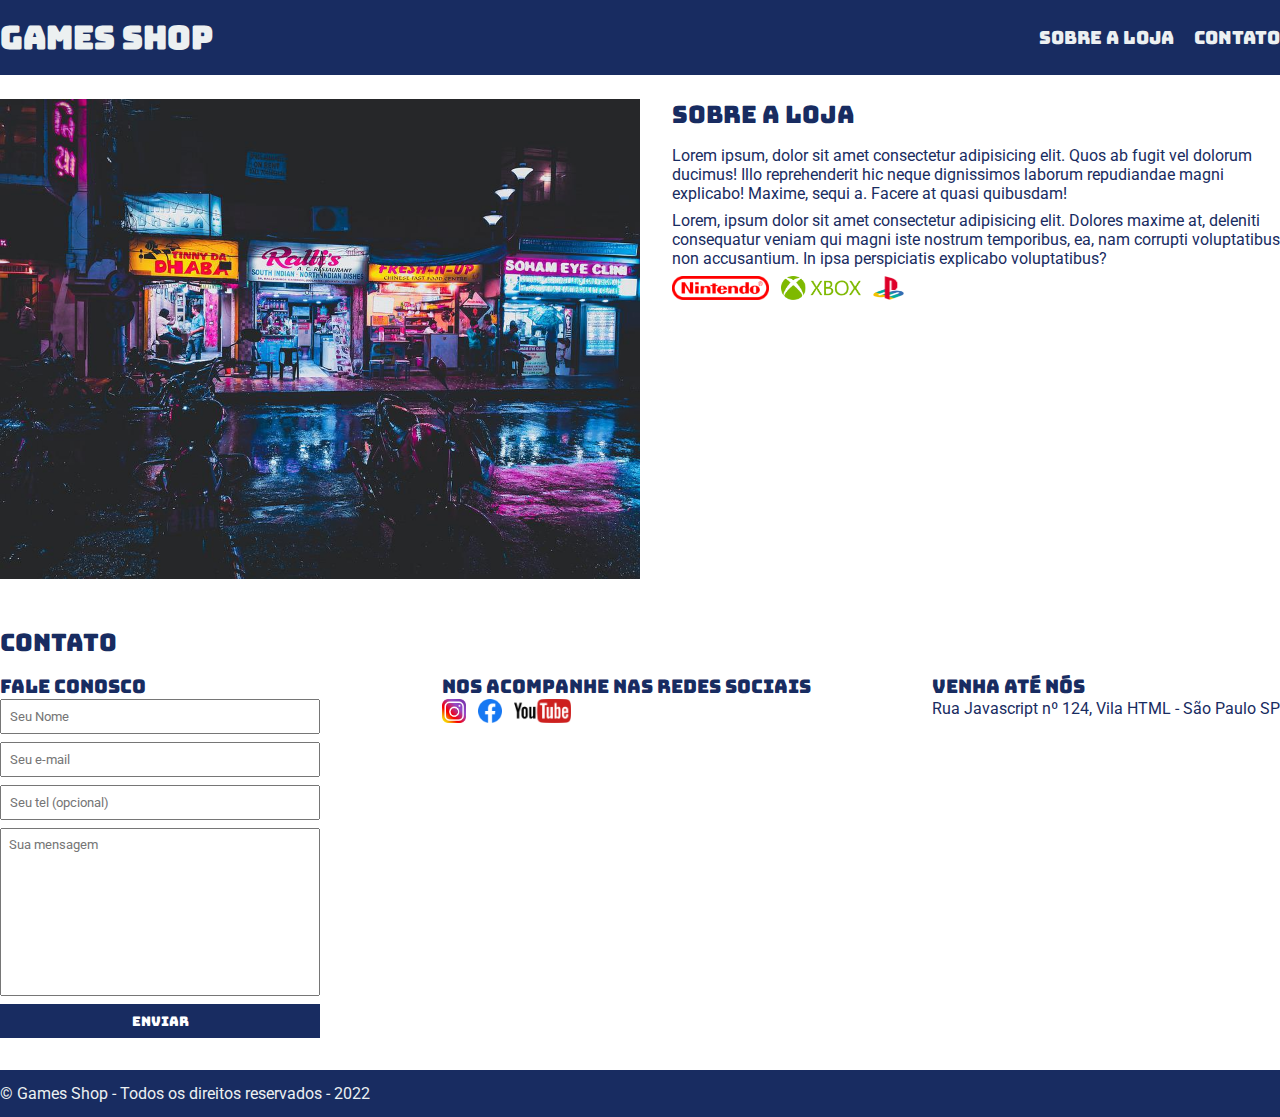
<file: Projeto/index.html>
<!DOCTYPE html>
<html lang="pt-BR">
<head>
    <meta charset="UTF-8">
    <meta http-equiv="X-UA-Compatible" content="IE=edge">
    <meta name="viewport" content="width=device-width, initial-scale=1.0">
    <title>Game shop - A sua loja de games</title>
    <link rel="stylesheet" href="./main.css" >

    <link rel="preconnect" href="https://fonts.googleapis.com">
    <link rel="preconnect" href="https://fonts.gstatic.com" crossorigin>
    <link href="https://fonts.googleapis.com/css2?family=Bungee&family=Roboto&display=swap" rel="stylesheet">

</head>
<body>
    <header>
        <div class="container">
            <h1>Games Shop</h1>
        <nav>
            <ul>
                <li>
                    <a href="#about">Sobre a loja</a>
                </li>
                <li>
                    <a href="#contact">Contato</a>
                </li>
            </ul>
        </nav>
        </div>
    </header>
    <section id="about">
        <div class="container">
            <img class="store-front" src="./Imagens/loja.jpg" alt="Fachada da loja">
            <div>
                <h2>Sobre a loja</h2>
                <p>
                    Lorem ipsum, dolor sit amet consectetur adipisicing elit. Quos ab fugit vel dolorum ducimus! Illo reprehenderit hic neque dignissimos laborum repudiandae magni explicabo! Maxime, sequi a. Facere at quasi quibusdam!
                </p>
                <p>
                    Lorem, ipsum dolor sit amet consectetur adipisicing elit. Dolores maxime at, deleniti consequatur veniam qui magni iste nostrum temporibus, ea, nam corrupti voluptatibus non accusantium. In ipsa perspiciatis explicabo voluptatibus?
                </p>
                <ul class="brands-list">
                    <li><img src="./Imagens/nintendo.png" alt="nintendo"></li>
                    <li><img src="./Imagens/xbox.png" alt="xbox"></li>
                    <li><img src="./Imagens/playstation.png" alt="playstation"></li>
                </ul>
            </div>
        </div>
    </section>
    <section id="contact">
        <div class="container">
            <h2>Contato</h2>
            <div class="contact-method">
                <div>
                    <h3>Fale conosco</h3>
                    <form action="Contato">
                        <input type="text" placeholder="Seu Nome" required>
                        <input type="email" placeholder="Seu e-mail" required>
                        <input type="tel" placeholder="Seu tel (opcional)">
                        <textarea placeholder="Sua mensagem " id="" cols="30" rows="10" required></textarea>
                        <button type="submit">Enviar</button>
                    </form>
                    
                </div>
                <div>
                    <h3>Nos acompanhe nas redes sociais</h3>
                    <ul class="social-links">
                        <li>
                            <a href="#" title="Siga-nos no Instagram">
                                <img src="./Imagens/instagram.png" alt="Logo do Instagram">

                            </a>
                        </li>
                        <li>
                            <a href="#" title="Siga-nos no Facebook">
                                <img src="./Imagens/facebook.png" alt="Logo do Facebook">
                                
                            </a>
                        </li>
                        <li>
                            <a href="#" title="Visite nosso canal no YouTube">
                                <img src="./Imagens/youtube.png" alt="Logo do YouTube">
                                
                            </a>
                        </li>
                    </ul>
                </div>
                <div>
                    <h3>Venha até nós</h3>
                    <p>
                        Rua Javascript nº 124, Vila HTML - São Paulo SP 
                    </p>
                </div>
            </div>
        </div>
    </section>
    <footer>
        <div class="container">
            <p>
                &copy; Games Shop - Todos os direitos reservados - 2022  
            </p>
        </div>
    </footer>
</body>
</html>
</file>
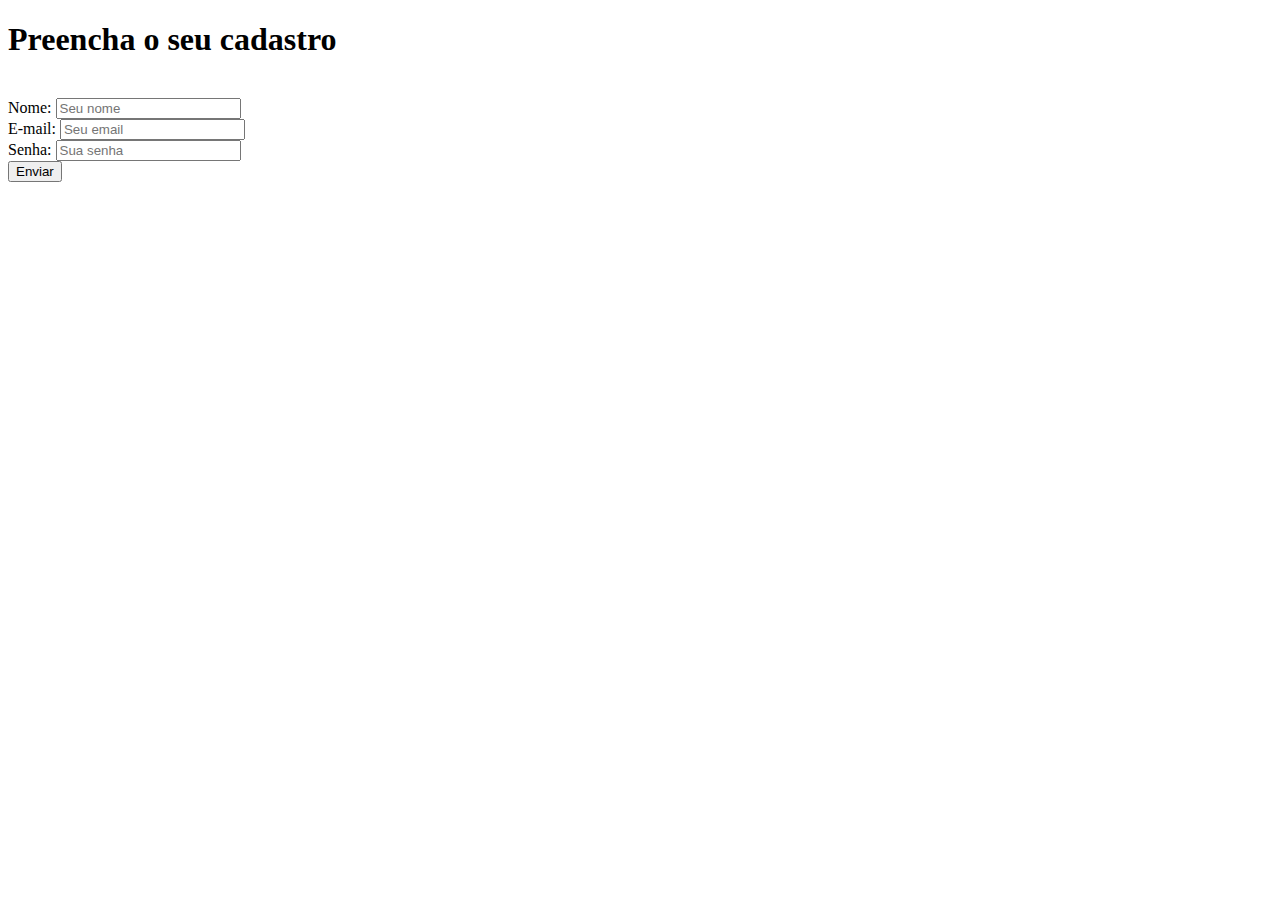
<file: Exercicios/cadastro.html>
<!DOCTYPE html>
<html lang="pt-br">
<head>
    <meta charset="UTF-8">
    <meta http-equiv="X-UA-Compatible" content="IE=edge">
    <meta name="viewport" content="width=device-width, initial-scale=1.0">
    <title>Cadastro</title>
</head>
<body>
    <h1>Preencha o seu cadastro</h1>
    <br />
    <label for="Seu nome">Nome:</label>
    <input type="text" placeholder="Seu nome" id="Seu nome"> <br />
    <label for="Seu email">E-mail:</label>
    <input type="email" placeholder="Seu email" id="Seu email"> <br />
    <label for="Sua senha">Senha:</label>
    <input type="password" id="Sua senha" placeholder="Sua senha"> <br />
    <button type="submit">
        Enviar
    </button>
    
    
</body>
</html>
</file>
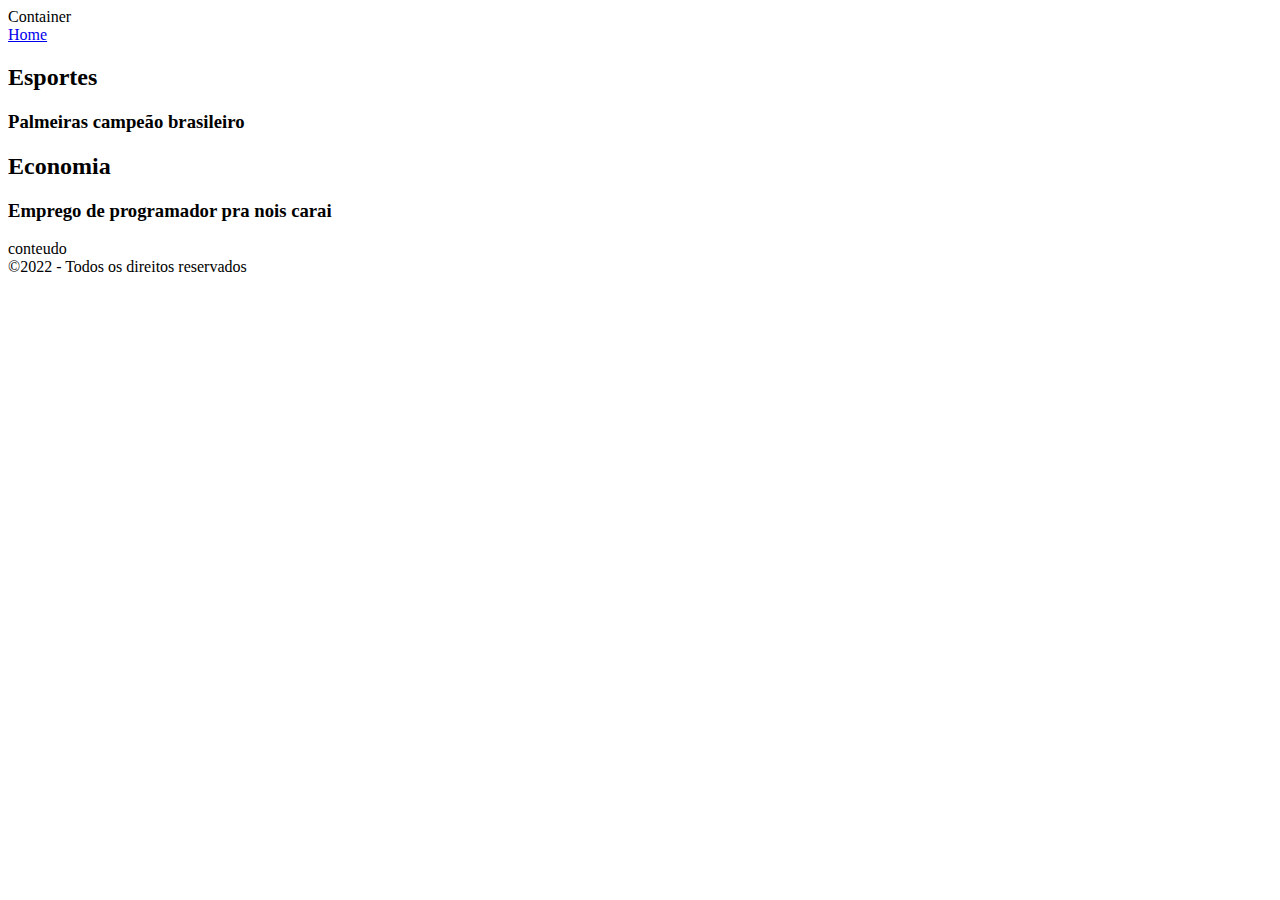
<file: Exercicios/containers.html>
<!DOCTYPE html>
<html lang="pt-br">
<head>
    <meta charset="UTF-8">
    <meta http-equiv="X-UA-Compatible" content="IE=edge">
    <meta name="viewport" content="width=device-width, initial-scale=1.0">
    <title>Containers HTML</title>
</head>
<body>
    <header>
        <hi>Container</hi>
        <nav>
            <a href="./index.html">Home</a>
        </nav>
    </header>
    <main>
        <section>
            <h2>Esportes</h2>
            <h3>Palmeiras campeão brasileiro</h3>
        </section>
        <section>
            <h2>Economia</h2>
            <article>
                <h3>Emprego de programador pra nois carai</h3>
            </article>
        </section>
    </main>
    <aside>
        conteudo
    </aside>
    <footer>
        &copy;2022  - Todos os direitos reservados
    </footer>
</body>
</html>
</file>
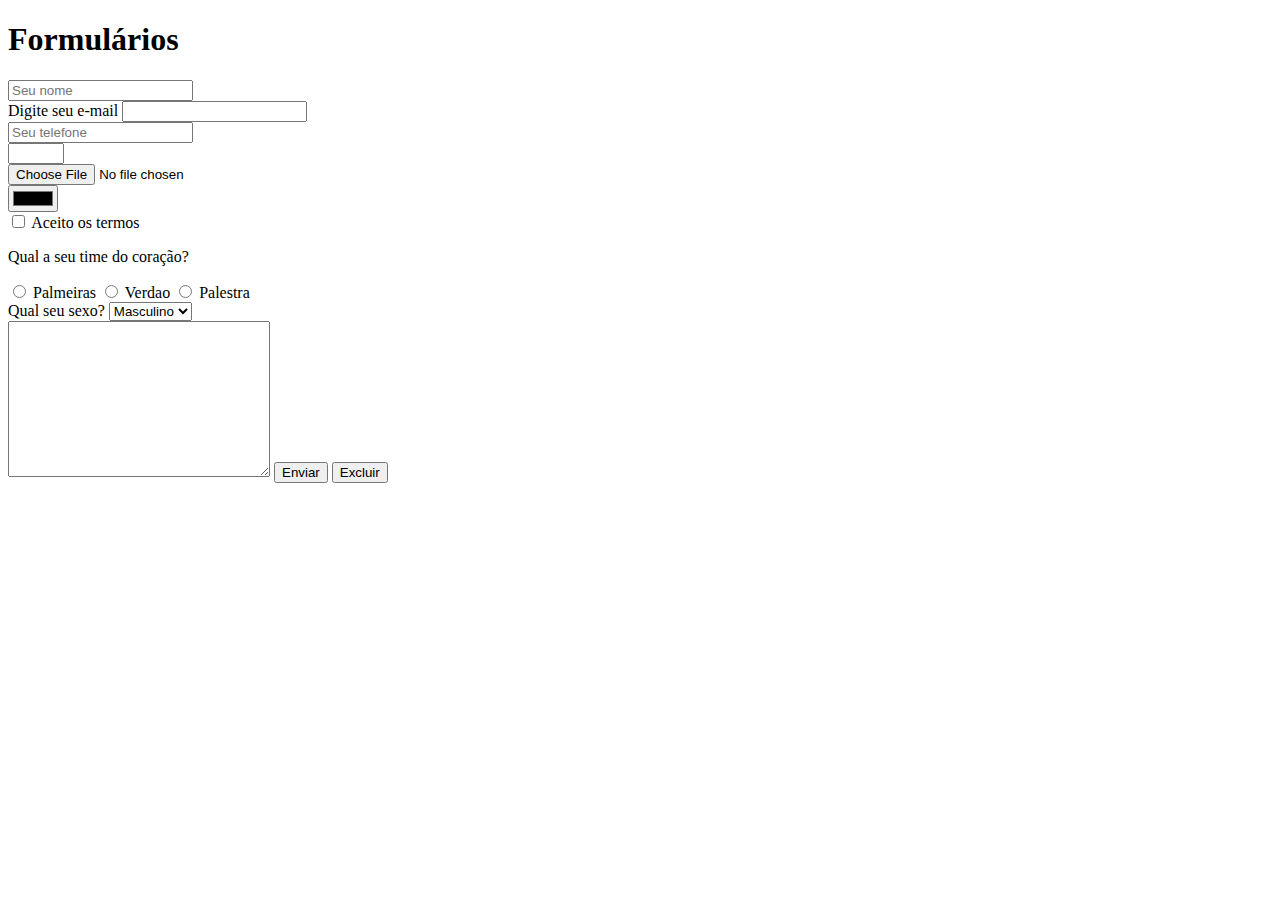
<file: Exercicios/forms.html>
<!DOCTYPE html>
<html lang="pt-br">
<head>
    <meta charset="UTF-8">
    <meta http-equiv="X-UA-Compatible" content="IE=edge">
    <meta name="viewport" content="width=device-width, initial-scale=1.0">
    <title>Formulários</title>
</head>
<body>
    <h1>Formulários</h1>
    <form >
        <input type="text" placeholder="Seu nome">
        <br />
        <label for="email">Digite seu e-mail</label>
        <input id="email" type="email">
        <br />
        <input type="tel" placeholder="Seu telefone">
        <br />
        <input type="number" max="10" min="0" step="3"/>
        <br />
        <input type="file" /> <br />
        <input type="color" /><br />
        <input type="checkbox" /> <label for="">Aceito os termos</label> <br />
        <p>
            Qual a seu time do coração?
        </p>
        <input type="radio" name="Time do coração" id="Palmeiras"> <label for="Palmeiras">Palmeiras</label>
        <input type="radio" name="Time do coração" id="Verdao"> <label for="Verdao">Verdao</label>
        <input type="radio" name="Time do coração" id="Palestra"> <label for="Palestra">Palestra</label>
        <br />
        <label >Qual seu sexo?</label>
        <select name="Qual seu Sexo" id="Sexo">
            <option value="">Masculino</option>
            <option value="">Feminino</option>
            <option value="">Outros</option>
        </select>
        <br />
        <textarea name="" id="" cols="30" rows="10"></textarea>
        <button type="submit">
            Enviar
        </button>
        <button type="reset">
            Excluir
        </button>
    </form>
</body>
</html>
</file>
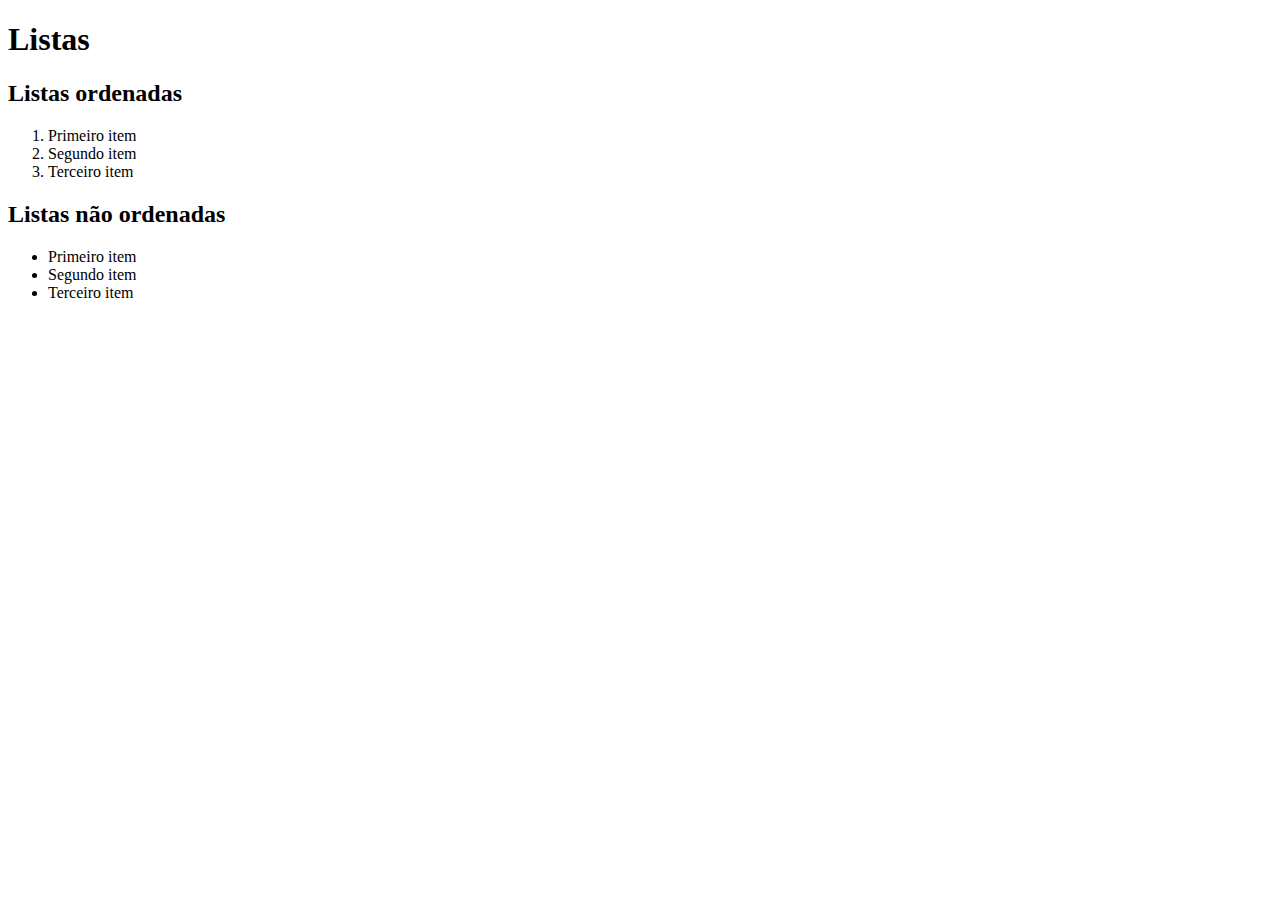
<file: Exercicios/listas.html>
<!DOCTYPE html>
<html lang="pt-br">
<head>
    <meta charset="UTF-8">
    <meta http-equiv="X-UA-Compatible" content="IE=edge">
    <meta name="viewport" content="width=device-width, initial-scale=1.0">
    <title>Listas</title>
</head>
<body>
    <header>
        <h1>Listas</h1>
    </header>
    <main>
        <section>
            <h2>Listas ordenadas</h2>
            <ol>
                <li>Primeiro item</li>
                <li>Segundo item</li>
                <li>Terceiro item</li>
            </ol>
        </section>
        <section>
            <h2>Listas não ordenadas</h2>
            <ul>
                <li>Primeiro item</li>
                <li>Segundo item</li>
                <li>Terceiro item</li>
            </ul>
        </section>
    </main>
</body>
</html>
</file>
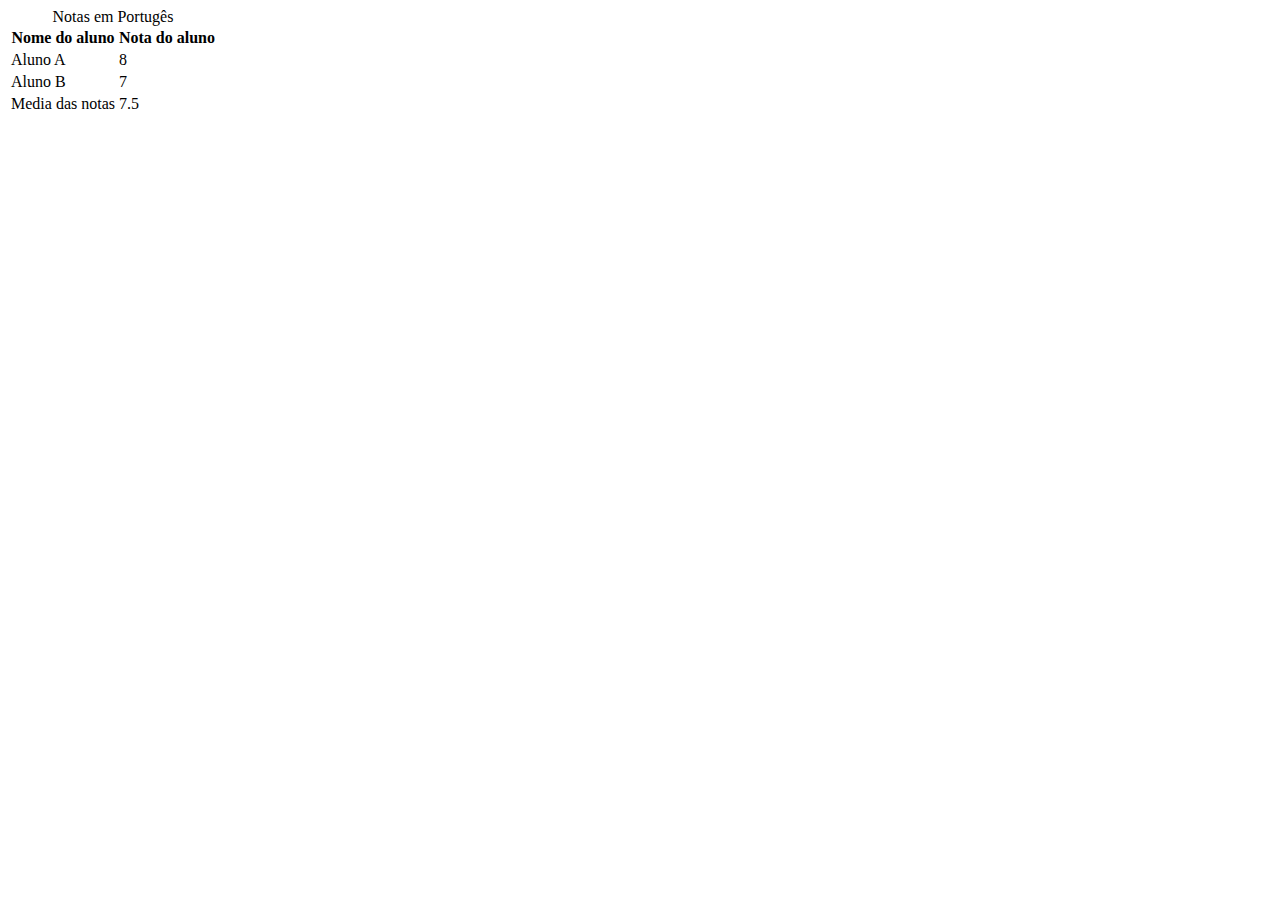
<file: Exercicios/tabelas.html>
<!DOCTYPE html>
<html lang="pt-br">
<head>
    <meta charset="UTF-8">
    <meta http-equiv="X-UA-Compatible" content="IE=edge">
    <meta name="viewport" content="width=device-width, initial-scale=1.0">
    <title>Tabelas</title>
</head>
<body>
    <table>
        <caption>Notas em Portugês</caption>
        <thead>
            <tr>
                <th>Nome do aluno</th>
                <th>Nota do aluno</th>
            </tr>
        </thead>
        <tbody>
            <tr>
                <td>Aluno A</td>
                <td>8</td>
            </tr>
            <tr>
                <td>Aluno B</td>
                <td>7</td>
            </tr>
        </tbody>
        <tfoot>
            <tr>
                <td>Media das notas</td>
                <td>7.5</td>
            </tr>
        </tfoot>
    </table>
</body>
</html>
</file>
<file: Projeto/main.css>
* {
    margin: 0;
    padding: 0;
    box-sizing: border-box;

}

header,
section h2,
section h3,
form button {
    font-family: 'Bungee', cursive;
    font-weight: normal;
}

body, input, textarea {
    font-family: 'Roboto', sans-serif;
}

header {
    padding: 16px 0;
    background-color: #182c61;
    color: #ecf0f1;

}

header nav li {
    display: inline;
    margin-left: 16px;
    font-size: 18px;
}

header nav a {
    color: #ecf0f1;
    text-decoration: none;
}

.container {
    max-width: 1280px;
    width: 100%;
    margin: 0 auto;
}

header .container,
section .container {
    display: flex;
    align-items: center;
    justify-content: space-between;
}

.brands-list img{
    height: 24px;
}

.brands-list li {
    display: inline;
    margin-right: 8px;
}

section .container {
    align-items: flex-start;
}

section {
    padding: 24px 0;
}

section h2 {
    margin-bottom: 16px;
}

section {
    color: #182c61;
}

section p {
    margin-bottom: 8px;
}

.store-front { 
    margin-right: 32px;
    height: 480px;
}

.social-links img{
    height: 24px;

}

#contact .container{
    display: block;
}

.contact-method {
    display: flex;
    justify-content: space-between;
}

form input,
form textarea,
form button {
    display: block;
    width: 320px;
    margin-bottom: 8px;
    padding: 8px;
}

form textarea {
    resize: none;
}

.social-links li {
    display: inline;
    margin-right: 8px;
}

.social-links a {
    text-decoration: none;
}

.section h3 {
    margin-bottom: 16px;
}

form button {
    background-color: #182c61;
    color: #fff;
    border: none;
    cursor: pointer;
}

form button:hover {
    background-color: #6383dc;
}

input:focus textarea:focus {
    outline-color: #182c61;
}

footer {
    background-color: #182c61;
    color: #ecf0f1;
    padding: 14px 0;
}
</file>
